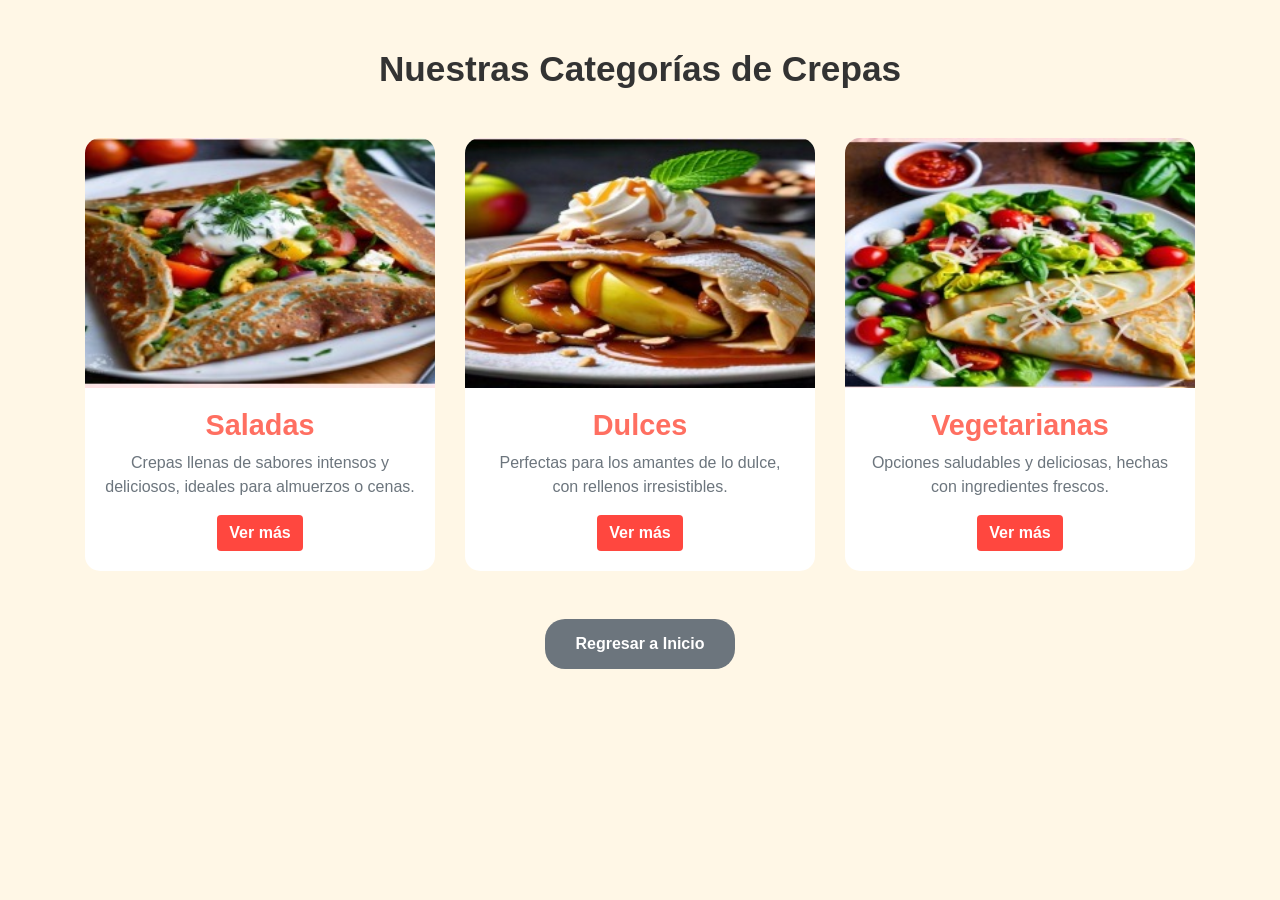
<file: categoria.html>
<!DOCTYPE html>
<html lang="es">
<head>
    <meta charset="UTF-8">
    <meta name="viewport" content="width=device-width, initial-scale=1.0">
    <title>Categorías | Crepa Fresh</title>
    <link rel="stylesheet" href="https://stackpath.bootstrapcdn.com/bootstrap/4.5.2/css/bootstrap.min.css">
    <style>
        body {
            font-family: 'Poppins', sans-serif;
            background-color: #fff7e6;
        }

        .category-card {
            border: none;
            border-radius: 15px;
            overflow: hidden;
            transition: transform 0.3s, box-shadow 0.3s;
            background-color: #fff;
        }

        .category-card:hover {
            transform: scale(1.05);
            box-shadow: 0 10px 30px rgba(0, 0, 0, 0.15);
        }

        .category-card img {
            height: 250px;
            object-fit: cover;
            transition: all 0.3s ease;
        }

        .category-card:hover img {
            transform: scale(1.1);
        }

        .category-title {
            font-size: 1.8rem;
            font-weight: bold;
            color: #ff6f61;
        }

        .category-card p {
            font-size: 1rem;
            color: #6c757d;
        }

        .btn-primary {
            background-color: #ff473f;
            border: none;
            font-weight: bold;
        }

        .btn-primary:hover {
            background-color: #ff6f61;
        }

        .back-btn {
            background-color: #6c757d;
            color: white;
            font-weight: bold;
            border-radius: 20px;
            padding: 12px 30px;
        }

        .back-btn:hover {
            background-color: #5a6268;
        }

        .section-title {
            color: #333;
            font-size: 2.2rem;
            font-weight: bold;
            margin-bottom: 30px;
        }
    </style>
</head>
<body>
    <div class="container my-5">
        <h2 class="section-title text-center mb-5">Nuestras Categorías de Crepas</h2>  
        <div class="row">
            <!-- Categoría Saladas -->
            <div class="col-md-4 mb-4">
                <div class="card category-card">
                    <img src="./img/salado.jpeg" class="card-img-top" alt="Crepa Saladas">
                    <div class="card-body text-center">
                        <h5 class="category-title">Saladas</h5>
                        <p>Crepas llenas de sabores intensos y deliciosos, ideales para almuerzos o cenas.</p>
                        <a href="./categoria_int/salado.html" class="btn btn-primary">Ver más</a>
                    </div>
                </div>
            </div>
            <!-- Categoría Dulces -->
            <div class="col-md-4 mb-4">
                <div class="card category-card">
                    <img src="./img/crepadu1.jpeg" class="card-img-top" alt="Crepa Dulce">
                    <div class="card-body text-center">
                        <h5 class="category-title">Dulces</h5>
                        <p>Perfectas para los amantes de lo dulce, con rellenos irresistibles.</p>
                        <a href="./categoria_int/dulce.html" class="btn btn-primary">Ver más</a>
                    </div>
                </div>
            </div>
            <!-- Categoría Vegetarianas -->
            <div class="col-md-4 mb-4">
                <div class="card category-card">
                    <img src="./img/vegetariano.jpeg" class="card-img-top" alt="Crepa Vegetarianas">
                    <div class="card-body text-center">
                        <h5 class="category-title">Vegetarianas</h5>
                        <p>Opciones saludables y deliciosas, hechas con ingredientes frescos.</p>
                        <a href="./categoria_int/vegano.html" class="btn btn-primary">Ver más</a>
                    </div>
                </div>
            </div>
        </div>
        
        <div class="text-center">
            <a href="index.html" class="btn back-btn mt-4">Regresar a Inicio</a>
        </div>
    </div>
</body>
</html>
</file>
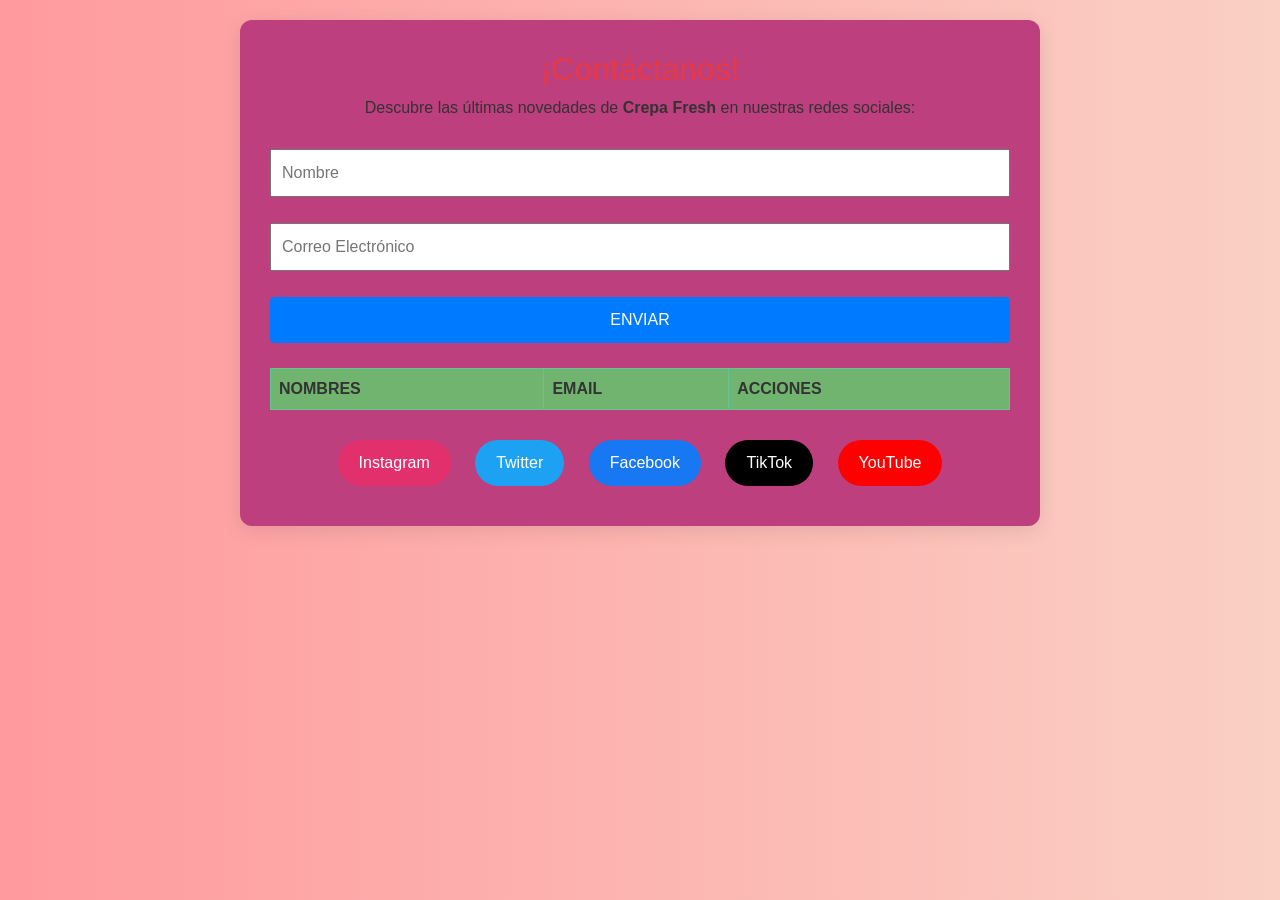
<file: contacto.html>
<!DOCTYPE html>
<html lang="es">
<head>
    <meta charset="UTF-8">
    <meta name="viewport" content="width=device-width, initial-scale=1.0">
    <title>Contacto | Crepa Fresh</title>
    <link rel="stylesheet" href="https://stackpath.bootstrapcdn.com/bootstrap/4.5.2/css/bootstrap.min.css">
    <style>
        body {
            background: linear-gradient(to right, #ff9a9e, #fad0c4);
            font-family: 'Arial', sans-serif;
            color: #333333;
            margin: 0;
            padding: 0;
        }
        .container {
            text-align: center;
            padding: 30px;
            background-color: #bd3f7e;
            border-radius: 12px;
            box-shadow: 0 4px 20px rgba(12, 2, 2, 0.1);
            margin: 20px auto;
            max-width: 800px;
            min-height: 400px; /* Ajuste para que el cuadro sea lo suficientemente alto */
        }
        .btn-social {
            font-size: 16px;
            padding: 10px 20px;
            margin: 10px;
            border-radius: 25px;
            transition: all 0.3s ease;
        }
        .btn-instagram { background-color: #e1306c; color: white; }
        .btn-twitter { background-color: #1da1f2; color: white; }
        .btn-facebook { background-color: #1877f2; color: white; }
        .btn-tiktok { background-color: #000000; color: white; }
        .btn-youtube { background-color: #ff0000; color: white; }
        .btn-whatsapp {
            background-color: #25D366;
            color: white;
        }
        .form-group input, .form-group button {
            width: 100%;
            padding: 10px;
            margin: 5px 0;
            font-size: 16px;
        }
        table {
            width: 100%;
            border-collapse: collapse;
            margin-top: 20px;
        }
        table th, table td {
            border: 1px solid #5fc592;
            padding: 8px;
            text-align: left;
        }
        table th {
            background-color: #71b46f;
        }
        h2, h3 {
            color: #e63946;
        }
        .social-media {
            text-align: center;
            margin-top: 20px;
        }
    </style>
</head>
<body>
    <div class="container">
        <h2>¡Contáctanos!</h2>
        <p class="mb-4">Descubre las últimas novedades de <strong>Crepa Fresh</strong> en nuestras redes sociales:</p>

        <!-- Formulario de contacto -->
        <form id="contactForm">
            <div class="form-group">
                <input type="text" id="name" placeholder="Nombre" required>
            </div>
            <div class="form-group">
                <input type="email" id="email" placeholder="Correo Electrónico" required>
            </div>
            <div class="form-group">
                <button type="submit" class="btn btn-primary">ENVIAR</button>
            </div>
        </form>

        <!-- Tabla de contactos -->
        <table id="contactTable">
            <thead>
                <tr>
                    <th>NOMBRES</th>
                    <th>EMAIL</th>
                    <th>ACCIONES</th>
                </tr>
            </thead>
            <tbody>
                <!-- Datos dinámicos -->
            </tbody>
        </table>

        <!-- Redes sociales -->
        <section class="social-media">
            <a href="https://www.instagram.com/crepasf.resh/" class="btn btn-social btn-instagram">Instagram</a>
            <a href="https://x.com/CrepasFresh" class="btn btn-social btn-twitter">Twitter</a>
            <a href="https://www.facebook.com/profile.php?id=61561492947429&mibextid=ZbWKwL" class="btn btn-social btn-facebook">Facebook</a>
            <a href="https://www.tiktok.com/@crepas.f..resh?_t=8qQo6Uk3oRi&_r=1" class="btn btn-social btn-tiktok">TikTok</a>
            <a href="https://youtube.com/@crepas-cf9?si=AAOvcpkdPsgM7UVF" class="btn btn-social btn-youtube">YouTube</a>
        </section>
    </div>

    <script>
        let editingRow = null;

        const form = document.getElementById('contactForm');
        const table = document.getElementById('contactTable').querySelector('tbody');

        // Manejar envío del formulario
        form.addEventListener('submit', (e) => {
            e.preventDefault(); // Evita que la página se recargue

            const name = document.getElementById('name').value;
            const email = document.getElementById('email').value;

            if (name && email) {
                if (editingRow) {
                    // Si estamos editando, actualizamos la fila
                    editingRow.cells[0].textContent = name;
                    editingRow.cells[1].textContent = email;
                    editingRow = null;
                    form.querySelector('button').textContent = 'ENVIAR'; // Reset botón a 'Enviar'
                } else {
                    // Si no estamos editando, agregamos una nueva fila
                    const row = table.insertRow();
                    row.innerHTML = `
                        <td>${name}</td>
                        <td>${email}</td>
                        <td>
                            <button class="btn btn-warning btn-sm" onclick="editRow(this)">✅</button>
                            <button class="btn btn-danger btn-sm" onclick="deleteRow(this)">🗑️</button>
                        </td>
                    `;
                }
                // Limpiar los campos del formulario después de enviar
                document.getElementById('name').value = '';
                document.getElementById('email').value = '';
            } else {
                alert('Por favor, completa todos los campos.');
            }
        });

        // Editar fila
        function editRow(button) {
            const row = button.parentElement.parentElement;
            const name = row.cells[0].textContent;
            const email = row.cells[1].textContent;

            document.getElementById('name').value = name;
            document.getElementById('email').value = email;

            editingRow = row; // Guardar la fila para editarla después
            form.querySelector('button').textContent = 'REENVIAR'; // Cambiar el texto del botón
        }

        // Eliminar fila
        function deleteRow(button) {
            const row = button.parentElement.parentElement;
            table.deleteRow(row.rowIndex - 1);
        }
    </script>
</body>
</html>
</file>
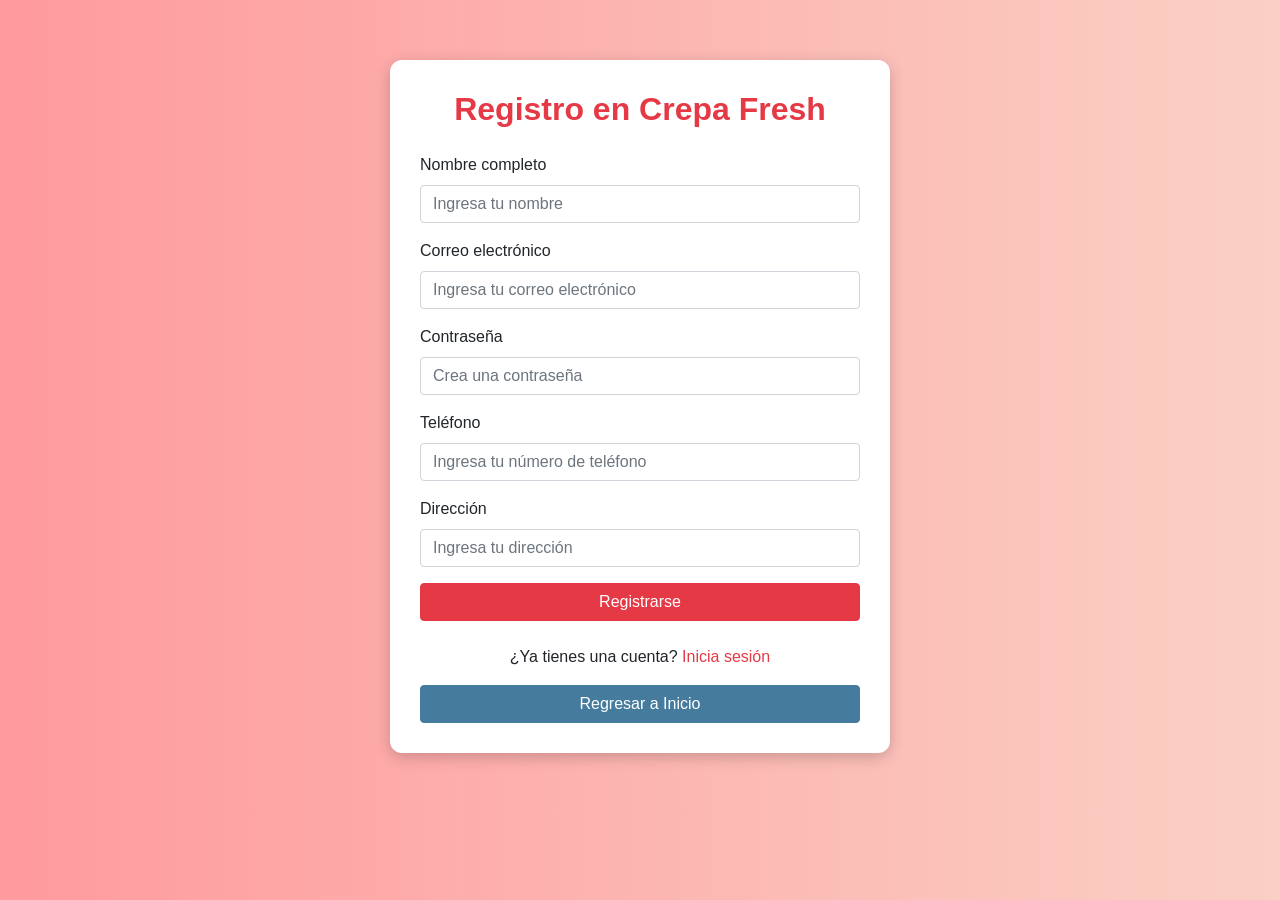
<file: registro.html>
<!DOCTYPE html>
<html lang="es">
<head>
    <meta charset="UTF-8">
    <meta name="viewport" content="width=device-width, initial-scale=1.0">
    <title>Registro | Crepa Fresh</title>
    <link rel="stylesheet" href="https://stackpath.bootstrapcdn.com/bootstrap/4.5.2/css/bootstrap.min.css">
    <style>
        body {
            background: linear-gradient(to right, #ff9a9e, #fad0c4);
            font-family: 'Arial', sans-serif;
        }
        .form-container {
            max-width: 500px;
            margin: 60px auto;
            padding: 30px;
            background-color: #ffffff;
            border-radius: 12px;
            box-shadow: 0 4px 15px rgba(0, 0, 0, 0.2);
        }
        .form-container h2 {
            margin-bottom: 25px;
            font-weight: bold;
            color: #e63946;
        }
        .btn-primary {
            background-color: #e63946;
            border-color: #e63946;
        }
        .btn-primary:hover {
            background-color: #d62828;
            border-color: #d62828;
        }
        .btn-secondary {
            background-color: #457b9d;
            border-color: #457b9d;
        }
        .btn-secondary:hover {
            background-color: #1d3557;
            border-color: #1d3557;
        }
        .text-center a {
            color: #e63946;
            text-decoration: none;
        }
        .text-center a:hover {
            text-decoration: underline;
        }
    </style>
</head>
<body>
    <div class="container">
        <div class="form-container">
            <h2 class="text-center">Registro en Crepa Fresh</h2>
            <form action="registro-completado.html" method="POST">
                <div class="form-group">
                    <label for="nombre">Nombre completo</label>
                    <input type="text" class="form-control" id="nombre" name="nombre" placeholder="Ingresa tu nombre" required>
                </div>
                <div class="form-group">
                    <label for="email">Correo electrónico</label>
                    <input type="email" class="form-control" id="email" name="email" placeholder="Ingresa tu correo electrónico" required>
                </div>
                <div class="form-group">
                    <label for="password">Contraseña</label>
                    <input type="password" class="form-control" id="password" name="password" placeholder="Crea una contraseña" required>
                </div>
                <div class="form-group">
                    <label for="telefono">Teléfono</label>
                    <input type="tel" class="form-control" id="telefono" name="telefono" placeholder="Ingresa tu número de teléfono" required>
                </div>
                <div class="form-group">
                    <label for="direccion">Dirección</label>
                    <input type="text" class="form-control" id="direccion" name="direccion" placeholder="Ingresa tu dirección" required>
                </div>
                <button type="submit" class="btn btn-primary btn-block">Registrarse</button>
            </form>
            <p class="text-center mt-4">
                ¿Ya tienes una cuenta? <a href="login.html">Inicia sesión</a>
            </p>
            <a href="index.html" class="btn btn-secondary btn-block">Regresar a Inicio</a>
        </div>
    </div>
</body>
</html>
</file>
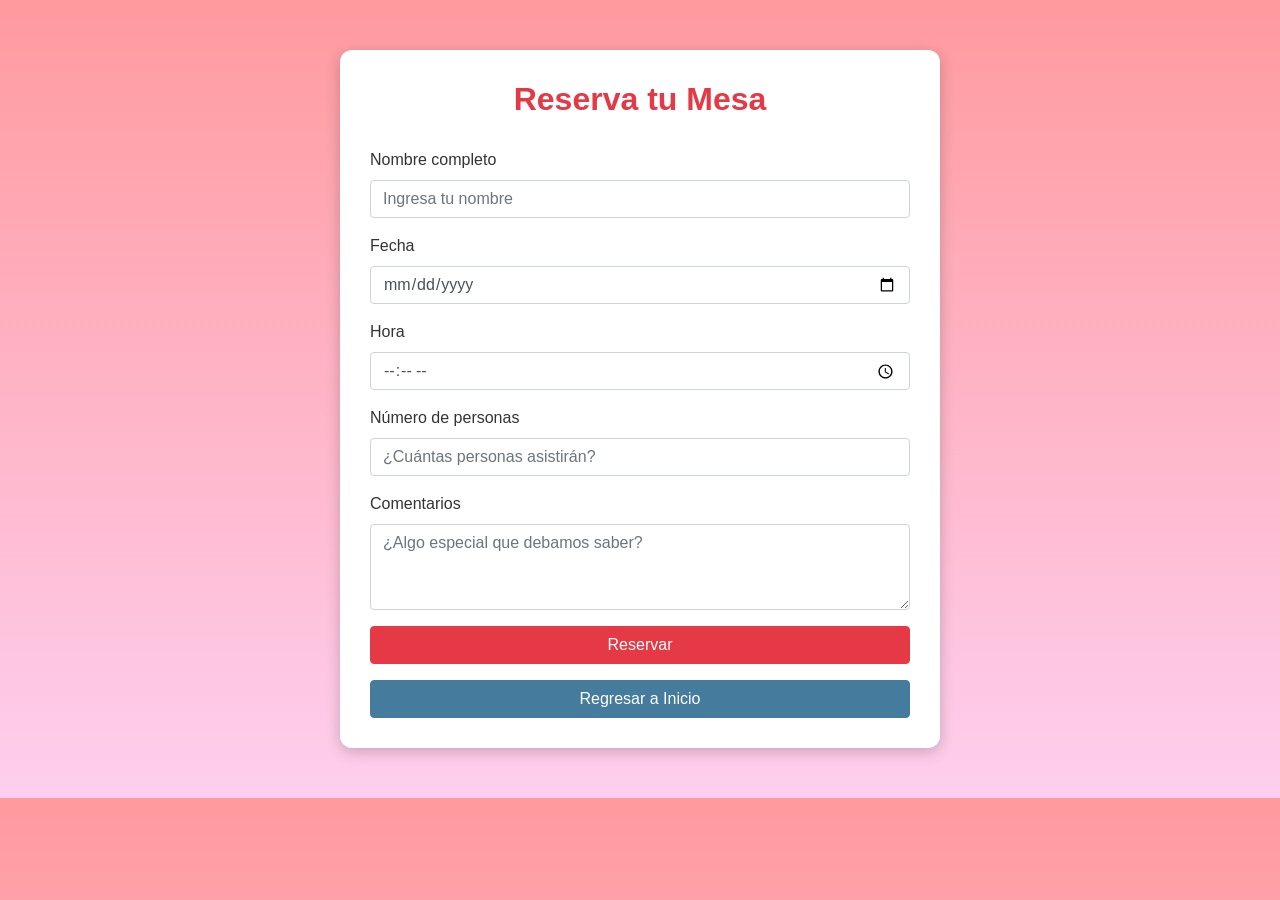
<file: reservacion.html>
<!DOCTYPE html>
<html lang="es">
<head>
    <meta charset="UTF-8">
    <meta name="viewport" content="width=device-width, initial-scale=1.0">
    <title>Reservación | Crepa F.resh</title>
    <link rel="stylesheet" href="https://stackpath.bootstrapcdn.com/bootstrap/4.5.2/css/bootstrap.min.css">
    <style>
        body {
            background: linear-gradient(to bottom, #ff9a9e, #fecfef);
            font-family: 'Arial', sans-serif;
            color: #333333;
        }
        .container {
            max-width: 600px;
            margin: 50px auto;
            background-color: #ffffff;
            padding: 30px;
            border-radius: 12px;
            box-shadow: 0 4px 15px rgba(0, 0, 0, 0.2);
        }
        h2 {
            text-align: center;
            color: #e63946;
            font-weight: bold;
            margin-bottom: 30px;
        }
        .btn-primary {
            background-color: #e63946;
            border-color: #e63946;
        }
        .btn-primary:hover {
            background-color: #d62828;
            border-color: #d62828;
        }
        .btn-secondary {
            background-color: #457b9d;
            border-color: #457b9d;
        }
        .btn-secondary:hover {
            background-color: #1d3557;
            border-color: #1d3557;
        }
    </style>
</head>
<body>
    <div class="container">
        <h2>Reserva tu Mesa</h2>
        <form action="reservacion-confirmada.html" method="POST">
            <div class="form-group">
                <label for="nombre">Nombre completo</label>
                <input type="text" class="form-control" id="nombre" name="nombre" placeholder="Ingresa tu nombre" required>
            </div>
            <div class="form-group">
                <label for="fecha">Fecha</label>
                <input type="date" class="form-control" id="fecha" name="fecha" required>
            </div>
            <div class="form-group">
                <label for="hora">Hora</label>
                <input type="time" class="form-control" id="hora" name="hora" required>
            </div>
            <div class="form-group">
                <label for="personas">Número de personas</label>
                <input type="number" class="form-control" id="personas" name="personas" placeholder="¿Cuántas personas asistirán?" required>
            </div>
            <div class="form-group">
                <label for="comentarios">Comentarios</label>
                <textarea class="form-control" id="comentarios" name="comentarios" rows="3" placeholder="¿Algo especial que debamos saber?"></textarea>
            </div>
            <button type="submit" class="btn btn-primary btn-block">Reservar</button>
        </form>
        <a href="index.html" class="btn btn-secondary btn-block mt-3">Regresar a Inicio</a>
    </div>
</body>
</html>
</file>
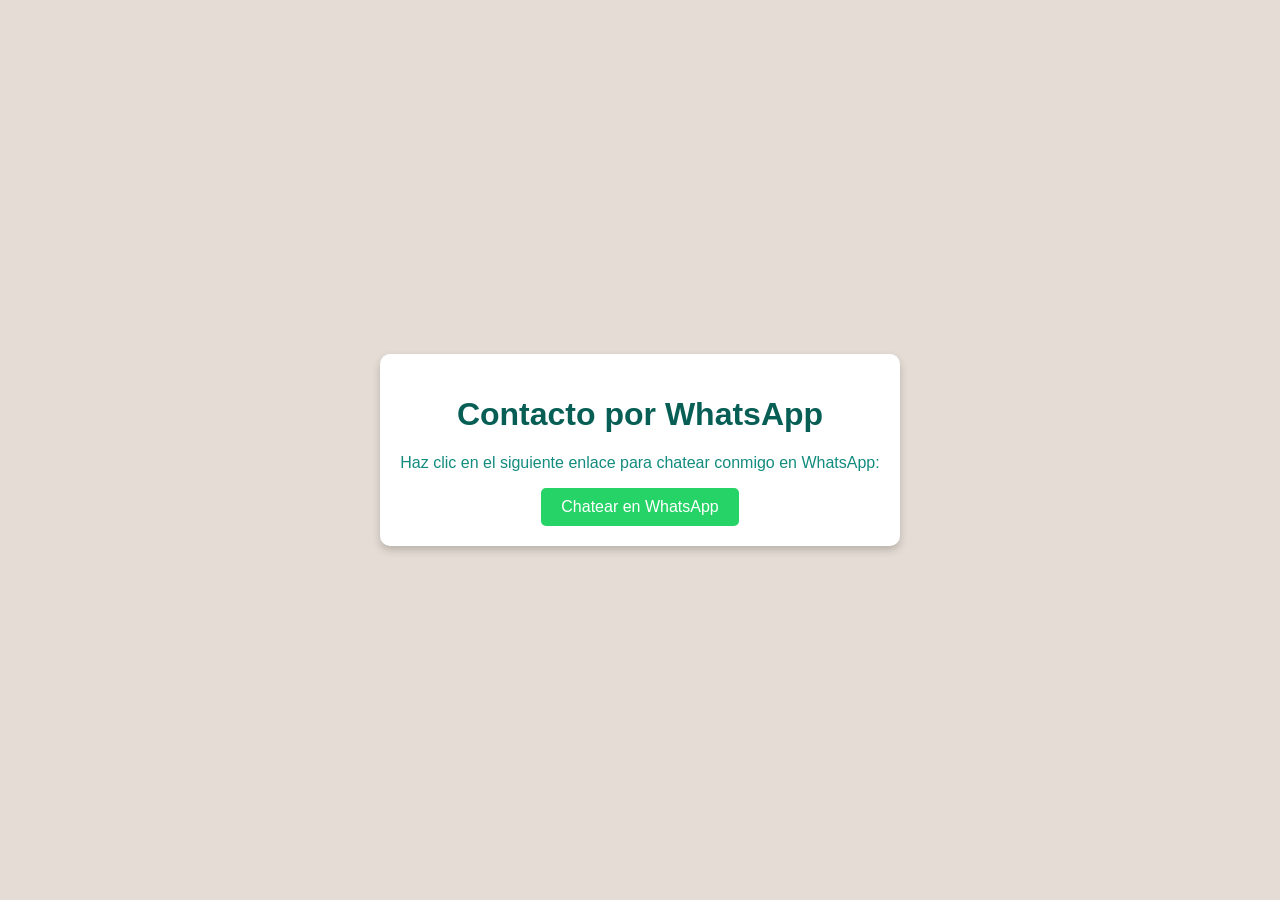
<file: wa.html>
<!DOCTYPE html>
<html lang="es">
<head>
    <meta charset="UTF-8">
    <meta name="viewport" content="width=device-width, initial-scale=1.0">
    <title>Contacto WhatsApp</title>
    <style>
        /* Estilos para centrar el contenido y agregar el fondo de WhatsApp */
        body, html {
            height: 100%;
            margin: 0;
            display: flex;
            justify-content: center;
            align-items: center;
            font-family: Arial, sans-serif;
            background-color: #E5DDD5; /* Color de fondo similar al de WhatsApp */
        }
        .container {
            text-align: center;
            background-color: white;
            padding: 20px;
            border-radius: 10px;
            box-shadow: 0 4px 8px rgba(0, 0, 0, 0.2);
        }
        h1 {
            color: #075E54; /* Color de texto inspirado en WhatsApp */
        }
        p {
            color: #128C7E;
        }
        button {
            padding: 10px 20px;
            background-color: #25D366;
            color: white;
            border: none;
            border-radius: 5px;
            cursor: pointer;
            font-size: 16px;
        }
        button:hover {
            background-color: #20b95d;
        }
    </style>
</head>
<body>
    <div class="container">
        <h1>Contacto por WhatsApp</h1>
        <p>Haz clic en el siguiente enlace para chatear conmigo en WhatsApp:</p>
        <!-- Enlace a WhatsApp con mensaje predefinido -->
        <a href="https://wa.me/931722533?text=¡Hola!%20Estoy%20interesado(a)%20en%20las%20crepas.%20Quisiera%20saber%20más%20sobre%20las%20opciones%20dulces,%20saladas%20y%20vegetarianas.%20¿Podrías%20ayudarme?" target="_blank">
            <button>Chatear en WhatsApp</button>
        </a>
    </div>
</body>
</html>
</file>
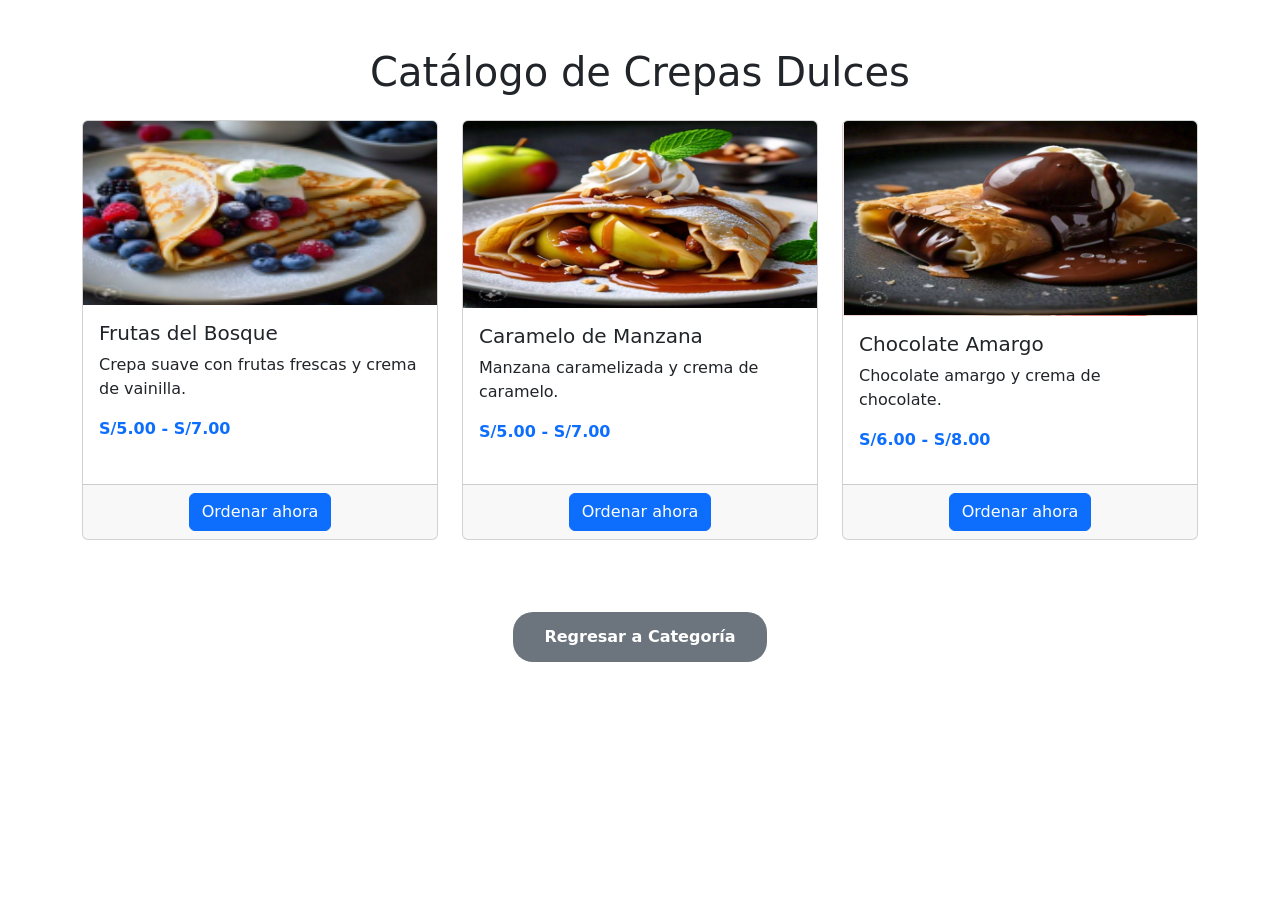
<file: categoria_int/dulce.html>
<!DOCTYPE html>
<html lang="en">
<head>
    <meta charset="UTF-8">
    <meta name="viewport" content="width=device-width, initial-scale=1.0">
    <title>Catálogo de Crepas Dulces</title>
    <link href="https://cdn.jsdelivr.net/npm/bootstrap@5.3.0-alpha1/dist/css/bootstrap.min.css" rel="stylesheet">
</head>
<style>
    .back-btn {
            background-color: #6c757d;
            color: white;
            font-weight: bold;
            border-radius: 20px;
            padding: 12px 30px;
        }

        .back-btn:hover {
            background-color: #5a6268;
        }
</style>
<body>
    <div class="container py-5">
        <h1 class="text-center mb-4">Catálogo de Crepas Dulces</h1>
        <div class="row row-cols-1 row-cols-md-3 g-4">
            <!-- Crepa 1 -->
            <div class="col">
                <div class="card h-100">
                    <img src="/img/d1.png" class="card-img-top" alt="Frutas del Bosque">
                    <div class="card-body">
                        <h5 class="card-title">Frutas del Bosque</h5>
                        <p class="card-text">Crepa suave con frutas frescas y crema de vainilla.</p>
                        <p class="text-primary fw-bold">S/5.00 - S/7.00</p>
                    </div>
                    <div class="card-footer text-center">
                        <button class="btn btn-primary">Ordenar ahora</button>
                    </div>
                </div>
            </div>
            <!-- Crepa 2 -->
            <div class="col">
                <div class="card h-100">
                    <img src="/img/d2.png" class="card-img-top" alt="Caramelo de Manzana">
                    <div class="card-body">
                        <h5 class="card-title">Caramelo de Manzana</h5>
                        <p class="card-text">Manzana caramelizada y crema de caramelo.</p>
                        <p class="text-primary fw-bold">S/5.00 - S/7.00</p>
                    </div>
                    <div class="card-footer text-center">
                        <button class="btn btn-primary">Ordenar ahora</button>
                    </div>
                </div>
            </div>
            <!-- Crepa 3 -->
            <div class="col">
                <div class="card h-100">
                    <img src="/img/d3.png" class="card-img-top" alt="Chocolate Amargo">
                    <div class="card-body">
                        <h5 class="card-title">Chocolate Amargo</h5>
                        <p class="card-text">Chocolate amargo y crema de chocolate.</p>
                        <p class="text-primary fw-bold">S/6.00 - S/8.00</p>
                    </div>
                    <div class="card-footer text-center">
                        <button class="btn btn-primary">Ordenar ahora</button>
                    </div>
                </div>
            </div>
        </div>
    </div>
    <div class="text-center">
        <a href="/categoria.html" class="btn back-btn mt-4">Regresar a Categoría</a>
    </div>

    <script src="https://cdn.jsdelivr.net/npm/bootstrap@5.3.0-alpha1/dist/js/bootstrap.bundle.min.js"></script>
</body>
</html>
</file>
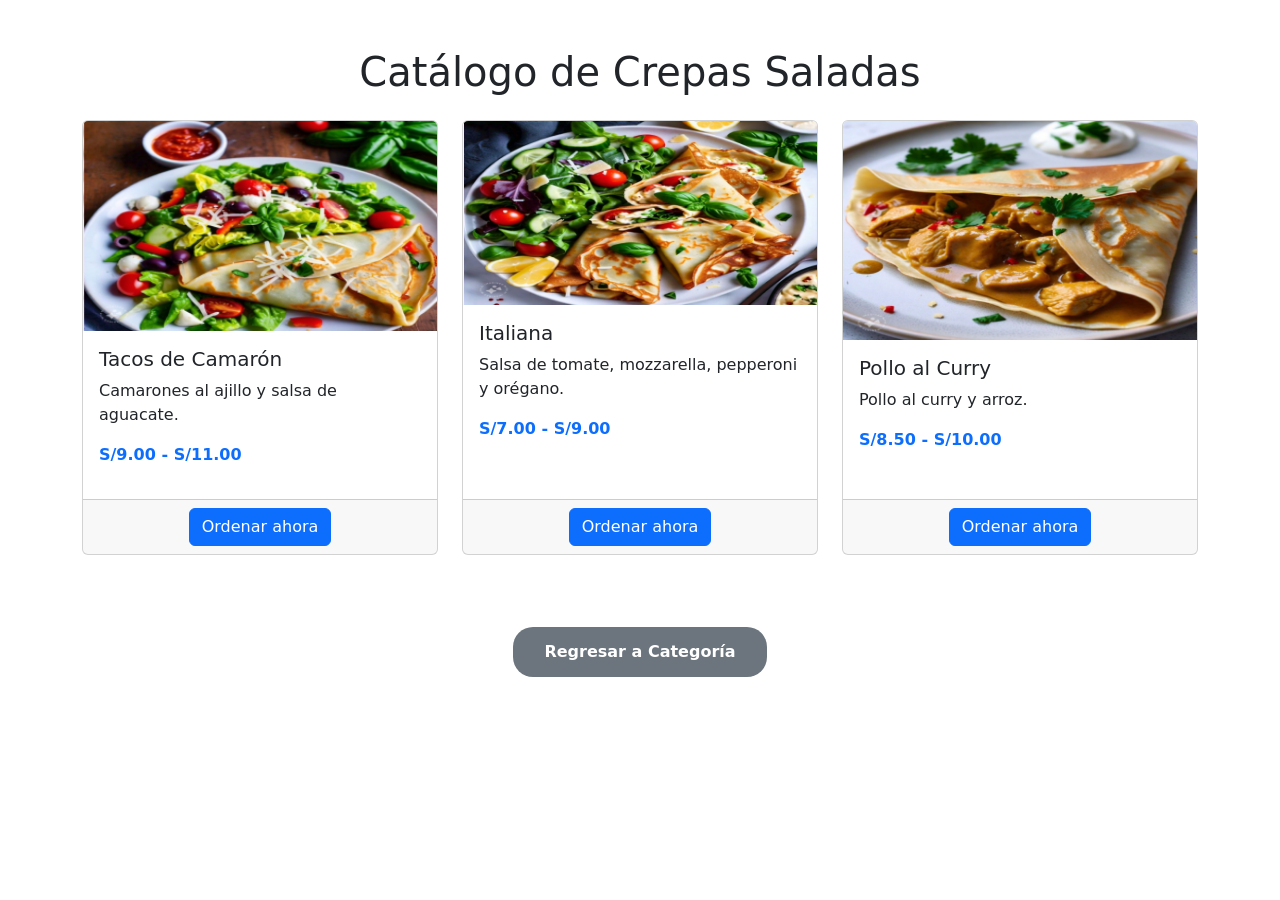
<file: categoria_int/salado.html>
<!DOCTYPE html>
<html lang="en">
<head>
    <meta charset="UTF-8">
    <meta name="viewport" content="width=device-width, initial-scale=1.0">
    <title>Catálogo de Crepas Saladas</title>
    <link href="https://cdn.jsdelivr.net/npm/bootstrap@5.3.0-alpha1/dist/css/bootstrap.min.css" rel="stylesheet">
</head>
<style>
.back-btn {
    background-color: #6c757d;
    color: white;
    font-weight: bold;
    border-radius: 20px;
    padding: 12px 30px;
}

.back-btn:hover {
    background-color: #5a6268;
}
</style>

<body>
    <div class="container py-5">
        <h1 class="text-center mb-4">Catálogo de Crepas Saladas</h1>
        <div class="row row-cols-1 row-cols-md-3 g-4">
            <!-- Crepa 1 -->
            <div class="col">
                <div class="card h-100">
                    <img src="/img/s1.png" class="card-img-top" alt="Tacos de Camarón">
                    <div class="card-body">
                        <h5 class="card-title">Tacos de Camarón</h5>
                        <p class="card-text">Camarones al ajillo y salsa de aguacate.</p>
                        <p class="text-primary fw-bold">S/9.00 - S/11.00</p>
                    </div>
                    <div class="card-footer text-center">
                        <button class="btn btn-primary">Ordenar ahora</button>
                    </div>
                </div>
            </div>
            <!-- Crepa 2 -->
            <div class="col">
                <div class="card h-100">
                    <img src="/img/s2.png" class="card-img-top" alt="Crepa Italiana">
                    <div class="card-body">
                        <h5 class="card-title">Italiana</h5>
                        <p class="card-text">Salsa de tomate, mozzarella, pepperoni y orégano.</p>
                        <p class="text-primary fw-bold">S/7.00 - S/9.00</p>
                    </div>
                    <div class="card-footer text-center">
                        <button class="btn btn-primary">Ordenar ahora</button>
                    </div>
                </div>
            </div>
            <!-- Crepa 3 -->
            <div class="col">
                <div class="card h-100">
                    <img src="/img/s3.png" class="card-img-top" alt="Pollo al Curry">
                    <div class="card-body">
                        <h5 class="card-title">Pollo al Curry</h5>
                        <p class="card-text">Pollo al curry y arroz.</p>
                        <p class="text-primary fw-bold">S/8.50 - S/10.00</p>
                    </div>
                    <div class="card-footer text-center">
                        <button class="btn btn-primary">Ordenar ahora</button>
                    </div>
                </div>
            </div>
        </div>
    </div>
    <div class="text-center">
        <a href="/categoria.html" class="btn back-btn mt-4">Regresar a Categoría</a>
    </div>

    <script src="https://cdn.jsdelivr.net/npm/bootstrap@5.3.0-alpha1/dist/js/bootstrap.bundle.min.js"></script>
</body>
</html>
</file>
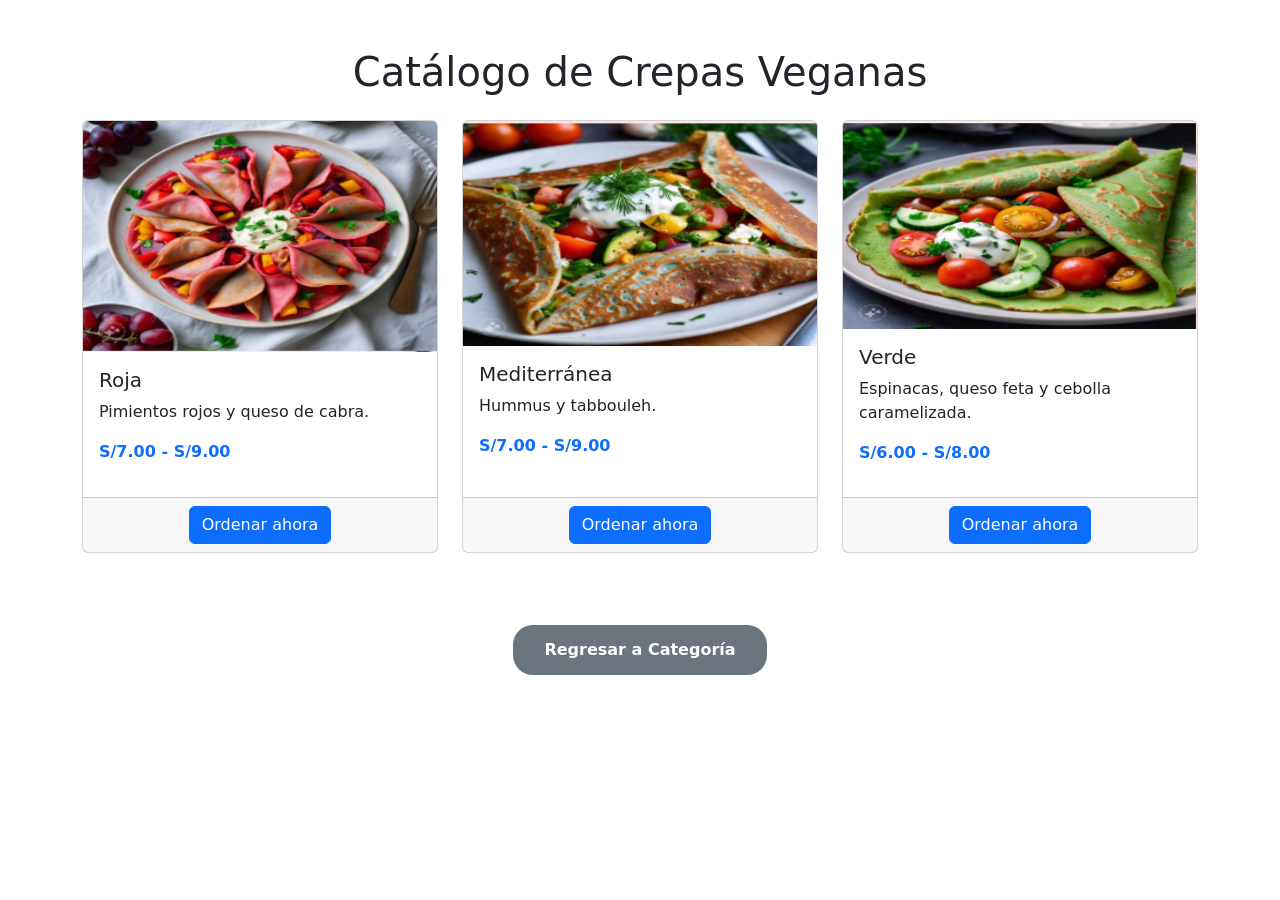
<file: categoria_int/vegano.html>
<!DOCTYPE html>
<html lang="en">
<head>
    <meta charset="UTF-8">
    <meta name="viewport" content="width=device-width, initial-scale=1.0">
    <title>Catálogo de Crepas Veganas</title>
    <link href="https://cdn.jsdelivr.net/npm/bootstrap@5.3.0-alpha1/dist/css/bootstrap.min.css" rel="stylesheet">
</head>
<style>
.back-btn {
    background-color: #6c757d;
    color: white;
    font-weight: bold;
    border-radius: 20px;
    padding: 12px 30px;
}

.back-btn:hover {
    background-color: #5a6268;
}
</style>
<body>
    <div class="container py-5">
        <h1 class="text-center mb-4">Catálogo de Crepas Veganas</h1>
        <div class="row row-cols-1 row-cols-md-3 g-4">
            <!-- Crepa 1 -->
            <div class="col">
                <div class="card h-100">
                    <img src="/img/v1.png" class="card-img-top" alt="Crepa Roja">
                    <div class="card-body">
                        <h5 class="card-title">Roja</h5>
                        <p class="card-text">Pimientos rojos y queso de cabra.</p>
                        <p class="text-primary fw-bold">S/7.00 - S/9.00</p>
                    </div>
                    <div class="card-footer text-center">
                        <button class="btn btn-primary">Ordenar ahora</button>
                    </div>
                </div>
            </div>
            <!-- Crepa 2 -->
            <div class="col">
                <div class="card h-100">
                    <img src="/img/v2.png" class="card-img-top" alt="Crepa Mediterránea">
                    <div class="card-body">
                        <h5 class="card-title">Mediterránea</h5>
                        <p class="card-text">Hummus y tabbouleh.</p>
                        <p class="text-primary fw-bold">S/7.00 - S/9.00</p>
                    </div>
                    <div class="card-footer text-center">
                        <button class="btn btn-primary">Ordenar ahora</button>
                    </div>
                </div>
            </div>
            <!-- Crepa 3 -->
            <div class="col">
                <div class="card h-100">
                    <img src="/img/v3.png" class="card-img-top" alt="Crepa Verde">
                    <div class="card-body">
                        <h5 class="card-title">Verde</h5>
                        <p class="card-text">Espinacas, queso feta y cebolla caramelizada.</p>
                        <p class="text-primary fw-bold">S/6.00 - S/8.00</p>
                    </div>
                    <div class="card-footer text-center">
                        <button class="btn btn-primary">Ordenar ahora</button>
                    </div>
                </div>
            </div>
        </div>
    </div>
    <div class="text-center">
        <a href="/categoria.html" class="btn back-btn mt-4">Regresar a Categoría</a>
    </div>

    <script src="https://cdn.jsdelivr.net/npm/bootstrap@5.3.0-alpha1/dist/js/bootstrap.bundle.min.js"></script>
</body>
</html>
</file>
